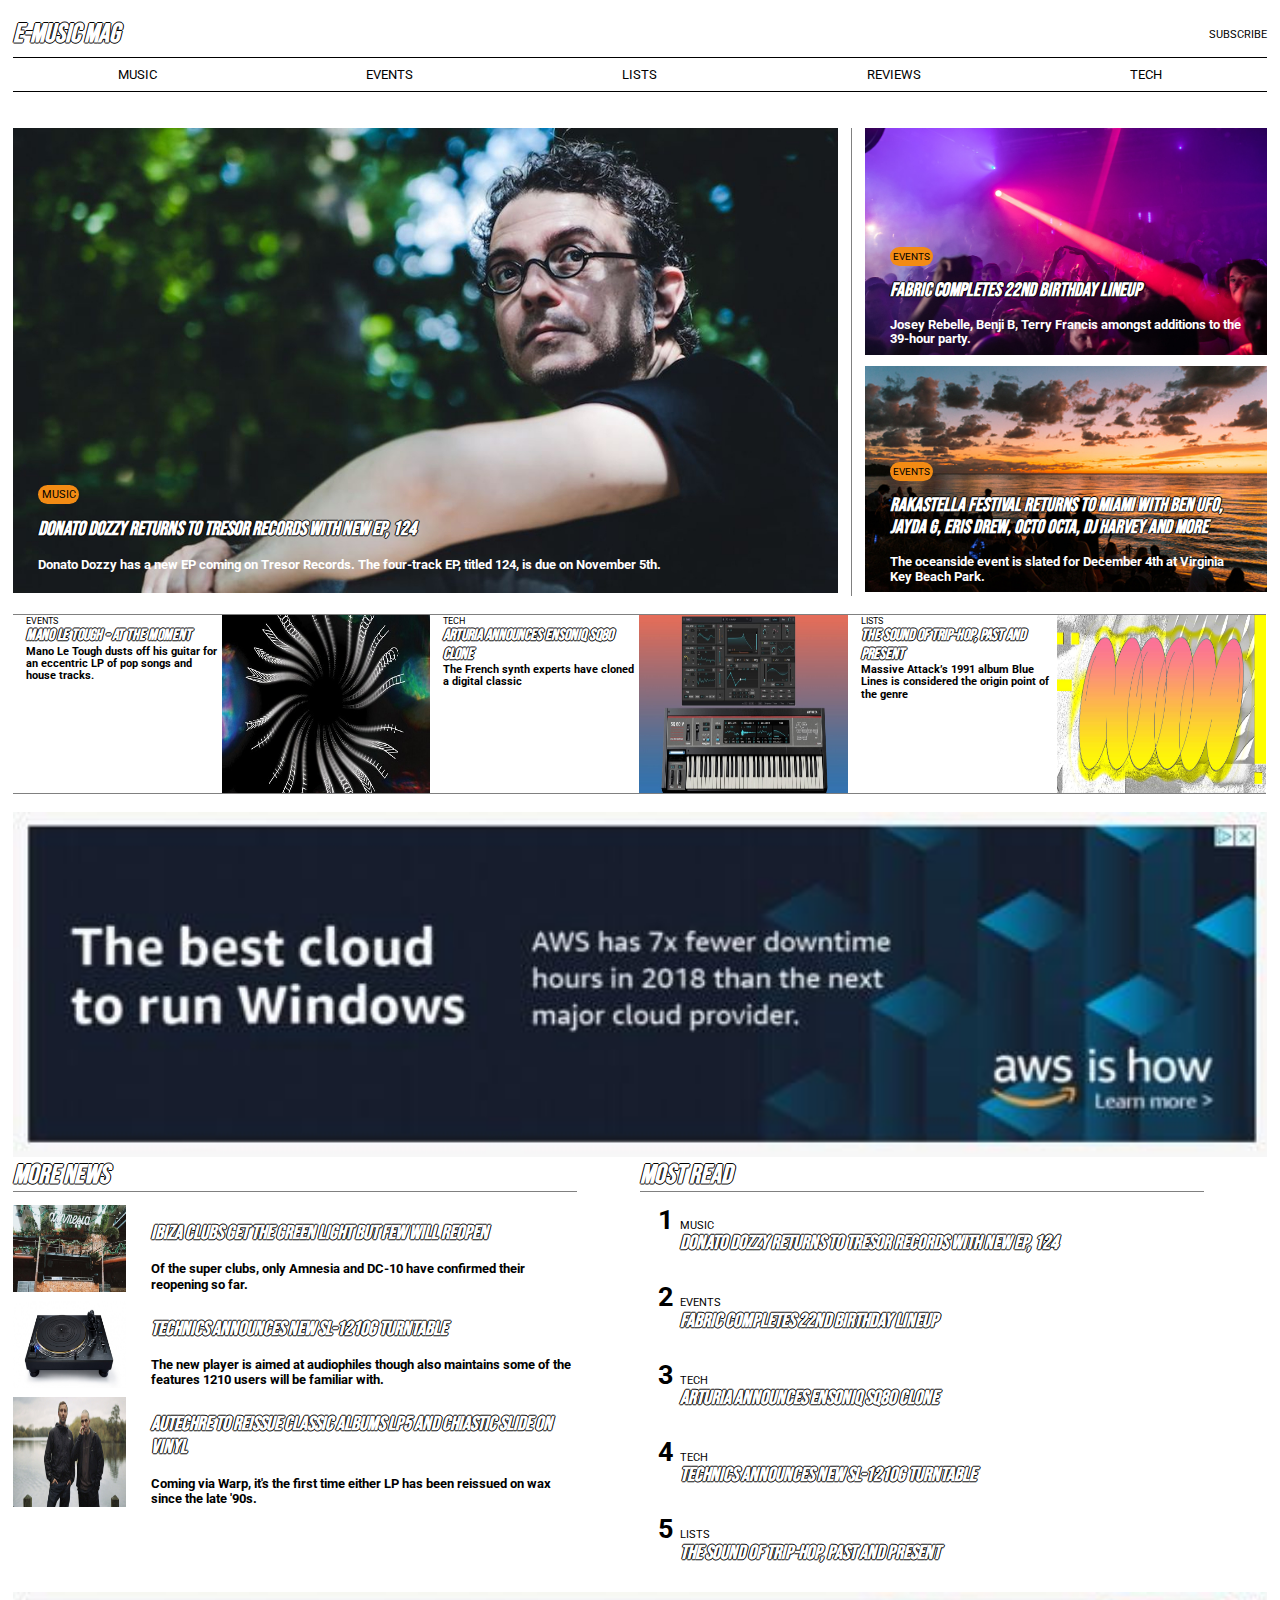
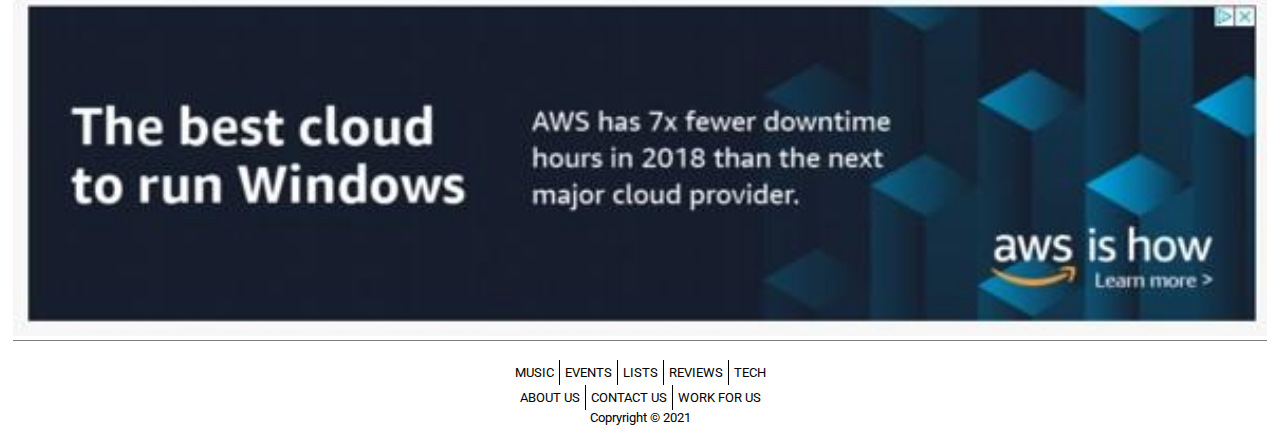
<file: index.html>
<!DOCTYPE html>
<html lang="en">
<head>
    <meta charset="UTF-8">
    <meta http-equiv="X-UA-Compatible" content="IE=edge">
    <meta name="viewport" content="width=device-width, initial-scale=1.0">
    <link rel="preconnect" href="https://fonts.googleapis.com">
    <link rel="preconnect" href="https://fonts.gstatic.com" crossorigin>
    <link rel="stylesheet" href="https://fonts.googleapis.com/css2?family=Bebas+Neue&display=swap">
    <link rel="stylesheet" href="https://fonts.googleapis.com/css2?family=Bebas+Neue&family=Roboto&display=swap">
    <link rel="stylesheet" href="https://use.fontawesome.com/releases/v5.15.4/css/all.css" integrity="sha384-DyZ88mC6Up2uqS4h/KRgHuoeGwBcD4Ng9SiP4dIRy0EXTlnuz47vAwmeGwVChigm" crossorigin="anonymous">
    <link rel="stylesheet" href="./css/normalize.css">
    <link rel="stylesheet" href="./css/common.css">
    <link rel="stylesheet" href="./css/new1.css">
    <link rel="stylesheet" href="./css/new2.css">
    <link rel="stylesheet" href="./css/more-news.css">
    <link rel="stylesheet" href="./css/most-read.css">
    <link rel="stylesheet" href="./css/queries.css">
    <title>E-MUSIC MAG</title>
</head>
<body>
    <header>
        <div>
            <button id="menu">
                <span class="fas fa-bars"></span>
            </button>
            <h1 class="uppercase">e-music mag</h1>
            <a href="./subscribe.html" class="tag uppercase">
                <span class="uppercase">subscribe</span>
                <span  class="fas fa-user-plus uppercase"></span>
            </a>
        </div>
        <nav>
            <ul>
                <li class="uppercase">
                    <a href="">music </a>
                </li>
                <li class="uppercase">
                    <a href="">events</a>
                </li>
                <li class="uppercase">
                    <a href="">lists</a>
                </li>
                <li class="uppercase">
                    <a href="">reviews</a>
                </li>
                <li class="uppercase">
                    <a href="">tech</a> 
                </li>
            </ul>
        </nav>
    </header>
    <main>
        <div class="news1-container">
            <div class="new1">
                <a href=""><img src="img/new-01.jpg" alt="donato dozzy press pic"></a>
                <div>
                    <a href=""><span class="tag uppercase">music</span></a>
                    <a href="">
                        <h2>
                            Donato Dozzy returns to Tresor Records with new EP, 124
                        </h2>
                    </a>
                    <h4>
                        Donato Dozzy has a new EP coming on Tresor Records.
                        The four-track EP, titled 124, is due on November 5th.
                    </h4>
                </div>
            </div>
            <div class="news3-container">
                <div class="new1 new3">
                    <a href=""><img src="img/new-02.jpg" alt="A party on fabric"></a>
                    <div>
                        <a href=""><span class="tag uppercase">events</span></a>
                        <a href="">
                            <h2>
                                Fabric completes 22nd birthday lineup
                            </h2>
                        </a>
                        <h4>
                            Josey Rebelle, Benji B, Terry Francis amongst additions to the 39-hour party.
                        </h4>
                    </div>
                </div>
                <div class="new1 new3">
                    <a href=""><img src="img/new-03.jpg" alt="pic from virginia  key beach park"></a>
                    <div>
                        <a href=""><span class="tag uppercase">events</span></a>
                        <a href="">
                            <h2>
                                Rakastella Festival returns to Miami with Ben UFO, Jayda G, 
                                Eris Drew, Octo Octa, DJ Harvey and more
                            </h2>
                        </a>
                        <h4>
                            The oceanside event is slated for December 4th at Virginia Key Beach Park.
                        </h4>
                    </div>
                </div>
            </div>
        </div>
        <div class="news2-container">
            <div class="new2">
                <div>
                    <span class="tag uppercase">events</span>
                    <a href="">
                        <h2>Mano Le Tough - At The Moment</h2>
                    </a>
                    <h4>
                        Mano Le Tough dusts off his guitar for an eccentric LP of 
                        pop songs and house tracks. 
                    </h4>
                </div>
                <img src="./img/new-04.jpg" alt="mano le tough's album cover">
            </div>
            <div class="new2">
                <div>
                    <span class="tag uppercase">tech</span>
                    <a href="">
                        <h2>Arturia announces Ensoniq SQ80 clone</h2>
                    </a>
                    <h4>
                        The French synth experts have cloned a digital classic
                    </h4>
                </div>
                <img src="./img/new-05.jpg" alt="photo of the sq80">
            </div>
            <div class="new2">
                <div>
                    <span class="tag uppercase">lists</span>
                    <a href="">
                        <h2>The Sound of Trip-Hop, Past and Present</h2>
                    </a>
                    <h4>
                        Massive Attack’s 1991 album Blue Lines is considered the origin point of the genre
                    </h4>
                </div>
                <img src="./img/new-06.jpg" alt="grafiti">
            </div>
        </div>
        <img src="img/banner.jpg" alt="" class="banner">
        <div class="other-news-container">
            <div id="more-news">
                <h3 class="uppercase">
                    more news
                </h3>
                <ul>
                    <li>
                        <img src="img/new-07.jpg" alt="the dj booth of amnesia">
                        <div>
                            <a href="">
                                <h2>
                                    Ibiza clubs get the green light but few will reopen
                                </h2>
                            </a>
                            <h4>
                                Of the super clubs, only Amnesia and DC-10 have confirmed 
                                their reopening so far.
                            </h4>
                        </div>
                    </li>
                    <li>
                        <img src="img/new-08.jpg" alt="a photo of the sl-1210 turntable">
                        <div>
                            <a href="">
                                <h2>
                                    Technics announces new SL-1210G turntable
                                </h2>
                            </a>
                            <h4>
                                The new player is aimed at audiophiles though also maintains 
                                some of the features 1210 users will be familiar with.
                            </h4>
                        </div>
                    </li>
                    <li>
                        <img src="img/new-09.jpg" alt="autechre press pic">
                        <div>
                            <a href="">
                                <h2>
                                    Autechre to reissue classic albums LP5 and Chiastic Slide on vinyl
                                </h2>
                            </a>
                            <h4>
                                Coming via Warp, it's the first time either LP has been 
                                reissued on wax since the late '90s.
                            </h4>
                        </div>
                    </li>
                </ul>
            </div>
            <div id="most-read">
                <h3 class="uppercase">
                    most read
                </h3>
                <ol>
                    <li>
                        <div>
                            <div>
                                <span class="tag uppercase">music</span>
                                <a href="">
                                    <h2>
                                        Donato Dozzy returns to Tresor Records with new EP, 124
                                    </h2>
                                </a>
                            </div>
                        </div>
                    </li>
                    <li>
                        <div>
                            <div>
                                <span class="tag uppercase">events</span>
                                <a href="">
                                    <h2>
                                        Fabric completes 22nd birthday lineup
                                    </h2>
                                </a>
                            </div>
                        </div>
                    </li>
                    <li>
                        <div>
                            <div>
                                <span class="tag uppercase">tech</span>
                                <a href="">
                                    <h2>
                                        Arturia announces Ensoniq SQ80 clone
                                    </h2>
                                </a>
                            </div>
                        </div>
                    </li>
                    <li>
                        <div>
                            <div>
                                <span class="tag uppercase">tech</span>
                                <a href="">
                                    <h2>
                                        Technics announces new SL-1210G turntable
                                    </h2>
                                </a>
                            </div>
                        </div>
                    </li>
                    <li>
                        <div>
                            <div>
                                <span class="tag uppercase">lists</span>
                                <a href="">
                                    <h2>
                                        The Sound of Trip-Hop, Past and Present
                                    </h2>
                                </a>
                            </div>
                        </div>
                    </li>
                </ol>
            </div>
        </div>
        <img src="img/banner.jpg" alt="" class="banner">
    </main>
    <footer>
        <ul>
            <li class="fab fa-facebook no-border"></li>
            <li class="fab fa-twitter no-border"></li>
            <li class="fab fa-instagram no-border"></li>
            <li class="fab fa-youtube no-border"></li>
            <li class="fab fa-linkedin no-border"></li>
        </ul>
        <ul>
            <li class="uppercase"><a href="">music</a></li>
            <li class="uppercase"><a href="">events</a></li>
            <li class="uppercase"><a href="">lists</a></li>
            <li class="uppercase"><a href="">reviews</a></li>
            <li class="no-border uppercase"><a href="">tech</a></li>
        </ul>
        <ul>
            <li class="uppercase"><a href="">about us</a></li>
            <li class="uppercase"><a href="">contact us</a></li>
            <li class="no-border uppercase"><a href="">work for us</a></li>
        </ul>
        <p>
            Copryright © 2021
        </p>
    </footer>
</body>
</html>
</file>
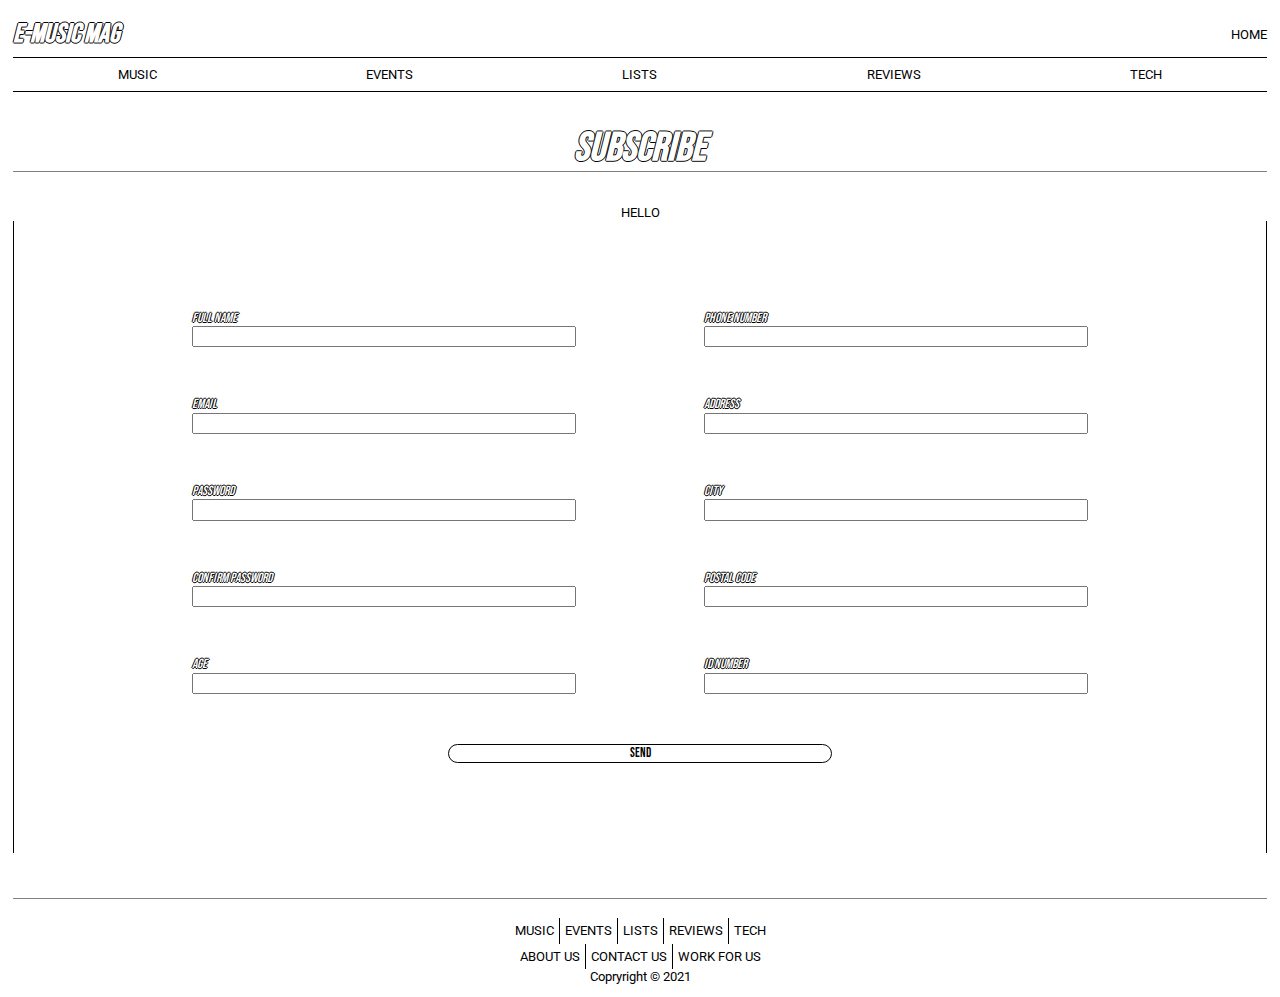
<file: subscribe.html>
<!DOCTYPE html>
<html lang="en">
    <head>
        <meta charset="UTF-8">
        <meta http-equiv="X-UA-Compatible" content="IE=edge">
        <meta name="viewport" content="width=device-width, initial-scale=1.0">
        <link rel="preconnect" href="https://fonts.googleapis.com">
        <link rel="preconnect" href="https://fonts.gstatic.com" crossorigin>
        <link rel="stylesheet" href="https://fonts.googleapis.com/css2?family=Bebas+Neue&display=swap">
        <link rel="stylesheet" href="https://fonts.googleapis.com/css2?family=Bebas+Neue&family=Roboto&display=swap">
        <link rel="stylesheet" href="https://use.fontawesome.com/releases/v5.15.4/css/all.css" integrity="sha384-DyZ88mC6Up2uqS4h/KRgHuoeGwBcD4Ng9SiP4dIRy0EXTlnuz47vAwmeGwVChigm" crossorigin="anonymous">
        <link rel="stylesheet" href="./css/normalize.css">
        <link rel="stylesheet" href="./css/common.css">
        <link rel="stylesheet" href="./css/new1.css">
        <link rel="stylesheet" href="./css/new2.css">
        <link rel="stylesheet" href="./css/more-news.css">
        <link rel="stylesheet" href="./css/most-read.css">
        <link rel="stylesheet" href="./css/modal.css">
        <link rel="stylesheet" href="./css/queries.css">
        <script src="./js/validations.js" defer></script>
        <title>E-MUSIC MAG | Subscribe</title>
    </head>
    <body>
        <div id="modal" class="modal hidden">
            <div class="modal-content">
                <div>
                    <div id="modal-title">
                    </div>
                    <div id="modal-message">
                    </div>
                </div>
                <span id="close-modal">&times</span>
            </div>
        </div>
        <header>
            <div>
                <button id="menu">
                    <span class="fas fa-bars"></span>
                </button>
                <h1 class="uppercase">e-music mag</h1>
                <a href="./index.html">
                    <span class="uppercase">home</span>
                    <span class="fas fa-home uppercase"></span>
                </a>
            </div>
            <nav>
                <ul>
                    <li class="uppercase">
                        <a href="">music </a>
                    </li>
                    <li class="uppercase">
                        <a href="">events</a>
                    </li>
                    <li class="uppercase">
                        <a href="">lists</a>
                    </li>
                    <li class="uppercase">
                        <a href="">reviews</a>
                    </li>
                    <li class="uppercase">
                        <a href="">tech</a> 
                    </li>
                </ul>
            </nav>
        </header>
        <main>
            <h2 id="form-title">subscribe</h2>
            <p id="form-greeting" class="uppercase">hello</p>
            <form autocomplete="off" id="subscribe-form">
                <div class="inputs-container">
                    <div class="form-column">
                        <div>
                            <label>
                                full name
                                <input type="text" name="full-name" id="name-input" class="getter">
                            </label>
                            <span class="input-validation" id="name-validation"></span>
                        </div>
                        <div>
                            <label>
                                email
                                <input type="email" name="email" id="email-input" class="getter">
                            </label>
                            <span class="input-validation" id="email-validation"></span>
                        </div>
                        <div>
                            <label>
                                password
                                <input type="password" name="password" id="password-input" class="getter">
                            </label>
                            <span class="input-validation" id="password-validation"></span>
                        </div>
                        <div>
                            <label>
                                confirm password
                                <input type="password" name="confirm-password" id="confirm-password-input" class="getter">
                            </label>
                            <span class="input-validation" id="confirm-password-validation"></span>
                        </div>
                        <div>
                            <label>
                                age
                                <input type="number" name="age" id="age-input" class="getter">
                            </label>
                            <span class="input-validation" id="age-validation"></span>
                        </div>
                    </div>
                    <div class="form-column">
                        <div>
                            <label>
                                phone number
                                <input type="number" name="phone-number" id="phone-input" class="getter">
                            </label>
                            <span class="input-validation" id="phone-validation"></span>
                        </div>
                        <div>
                            <label>
                                address
                                <input type="text" name="address" id="address-input" class="getter">
                            </label>
                            <span class="input-validation" id="address-validation"></span>
                        </div>
                        <div>
                            <label>
                                city
                                <input type="text" name="city" id="city-input" class="getter">
                            </label>
                            <span class="input-validation" id="city-validation"></span>
                        </div>
                        <div>
                            <label>
                                postal code
                                <input type="text" name="postal-code" id="postal-input" class="getter">
                            </label>
                            <span class="input-validation" id="postal-validation"></span>
                        </div>
                        <div>
                            <label>
                                ID number
                                <input type="number" name="id-number" id="id-input" class="getter">
                            </label>
                            <span class="input-validation" id="id-validation"></span>
                        </div>
                    </div>
                </div>
                <label>
                    <input type="button" value="Send" id="send-btn">
                </label>
            </form>  
        </main>
        <footer>
            <ul>
                <li class="fab fa-facebook no-border"></li>
                <li class="fab fa-twitter no-border"></li>
                <li class="fab fa-instagram no-border"></li>
                <li class="fab fa-youtube no-border"></li>
                <li class="fab fa-linkedin no-border"></li>
            </ul>
            <ul>
                <li class="uppercase"><a href="">music</a></li>
                <li class="uppercase"><a href="">events</a></li>
                <li class="uppercase"><a href="">lists</a></li>
                <li class="uppercase"><a href="">reviews</a></li>
                <li class="no-border uppercase"><a href="">tech</a></li>
            </ul>
            <ul>
                <li class="uppercase"><a href="">about us</a></li>
                <li class="uppercase"><a href="">contact us</a></li>
                <li class="no-border uppercase"><a href="">work for us</a></li>
            </ul>
            <p>
                Copryright © 2021
            </p>
        </footer>
    </body>
</html>
</file>
<file: css/common.css>
* {
    box-sizing: border-box;
}
body {
    width: 100%;
    margin: 0;
    padding: 1vw;
    font-size: smaller;
    font-family: 'Roboto', sans-serif;
    overflow-y: scroll;
}
header div{
    display: flex;
    justify-content: space-between;
    align-items: center;
    height: 5vh;
    border-bottom: 1px solid black;
}
nav {
    margin: auto;
    border-bottom: 1px solid black;
    text-align: center;
    display: none;
}
nav ul {
    display: flex;
    justify-content: space-around;
    margin: 0;
}
nav li {
    padding: 1vh;
}
nav li:hover {
    background: #f38b14;
}
a {
    text-decoration: none;
    color: black;
}
img {
    max-width: 100%;
}
ul {
    list-style: none;
    padding: 0%;
}
h3, p {
    margin: 0;
}
h1,h2,h3 {
    color: white;
    text-shadow: 1px 0px 0px black,
                 0px 1px 0px black,
                 -1px 0px 0px black,
                 0px -1px 0px black;
    font-style: italic;
    font-family: 'Bebas Neue', cursive;
}
h3 {
    font-size: 2em;
    width: 90%;
    border-bottom: 1px solid grey;
}
h4 {
    margin: 0;
}
header button {
    background-color: transparent;
    height: 100%;
    padding: 0 1rem 0 1rem;
    border: none;
}
form {
    padding: 10vh 0 10vh 0;
    margin-bottom: 5vh;
    border-right: 1px solid black;
    border-left: 1px solid black;
}
form > label {
    margin: auto;
}
form .inputs-container{
    display: flex;
    justify-content: center;
    flex-wrap: wrap;
}
form  .form-column {
    padding: 0 5vw 0 5vw;
}
form .input-validation {
    display: block;
    height: 50px;
    max-width: 300px;
    color: red;
}
#form-title {
    font-size: 2.5rem;
    border-bottom: 1px solid gray;
}
#form-title, #form-greeting {
    text-align: center;
}
label {
    display: flex;
    flex-direction: column;
    width: 300px;
    color: white;
    text-shadow: 1px 0px 0px black,
                 0px 1px 0px black,
                 -1px 0px 0px black,
                 0px -1px 0px black;
    font-style: italic;
    font-family: 'Bebas Neue', cursive;
    text-transform: uppercase;
}
#send-btn {
    border: 1px solid black;
    border-radius: 10px;
    background-color: transparent;
}
#send-btn:hover {
    background-color: #f38b14;
    cursor: pointer;
}
footer {
    padding-top: 1vh;
    border-top: 1px solid gray;
    text-align: center;
}
footer a:hover {
    text-decoration: underline;
}
footer ul {
    display: flex;
    justify-content: center;
    width: 100%;
    margin: auto;
}
footer li {
    padding: 5px;
    border-right: 1px solid black;
}
footer .no-border {
    border: none;
}
.tag {
    font-size: 0.8em;
}
.banner {
    width: 100%;
}
.uppercase {
    text-transform: uppercase;
}
</file>
<file: css/new1.css>
.new1{
    position: relative;
    height: fit-content;
    margin-top: 4vh;
    color: white;
}
.new1 div{
    position: absolute;
    bottom: 5%;
    padding-left: 2vw;
    padding-right: 2vw;
    list-style: none;
}
.new1 img {
    width: 100%;
}

.new1 .tag {
    padding: 0.3em;
    border-radius: 10px;
    background-color: #f38b14;
}
</file>
<file: css/new2.css>
.new2 {
    display: flex;
    height: 20vh;
    margin: 2vh 0 2vh 0;
    border-top: 1px solid gray;
    border-bottom: 1px solid gray;
    font-size: smaller;
}
.new2 h2{
    margin: 0;
}
.new2 > div {
    width: 50%;
    height: fit-content;
    padding-left: 1vw;
}
.new2 img {
    width: 50%;
    overflow: hidden;
}
</file>
<file: css/more-news.css>
#more-news li {
    display: flex;
    height: fit-content;
    margin: auto;
    margin-bottom: 1vh;
}
#more-news ul {
    width: 90%;
}
#more-news img {
    width: 20%;
}
#more-news div {
    margin-left: 2vw;
}
</file>
<file: css/most-read.css>
#most-read h2 {
    margin: 0;
}
#most-read li {
    position: relative;
    counter-increment: li;
    width: 90%;
    margin-bottom: 3vh;
}
#most-read li > div {
    display: flex;
    justify-content: space-between;
}
#most-read li::marker {
    content:counter(li) " ";
    font-weight: bolder;
    font-size: 2em;
}
</file>
<file: css/queries.css>
@media (min-width: 768px) {
    .news1-container {
        display: flex;
        justify-content: space-between;
    }
    .news3-container {
        display: flex;
        flex-direction: column;
        justify-content: space-between;
        width: 60%;
        margin: 4vh 0 0 1vw;
        padding-left: 1vw;
        border-left: 1px solid gray;
        font-size: 1vw;
    }
    .new3 {
        margin: 0;
    }
    .new2 {
        width: 33.3%;
    }
    .news2-container, .other-news-container {
        display: flex;
    }
    #more-news, #most-read {
        width: 50%;
    }
}
@media (min-width: 1024px) {
    .news3-container {
        width: 40%;
    }
    .new2 {
        font-size: 0.8em;
    }
    nav {
        display: block;
    }
    #menu {
        display: none;
    }
    label {
        width: 30vw;
    }
}
</file>
<file: css/modal.css>
.modal {
    position: fixed; 
    z-index: 1; 
    left: 0;
    top: 0;
    width: 100%; 
    height: 100%; 
    overflow: auto; 
    background-color: rgb(0,0,0);
    background-color: rgba(0,0,0,0.4);
    font-size: 0.95em;
}
.modal-content {
    display: flex;
    justify-content: space-between;
    margin: 30vh auto; 
    padding: 1em;
    border: 0.1em solid #888888;
    width: 80%; 
    background-color: white;
}
#modal-title {
    border-bottom: 1px solid gray;
    text-transform: uppercase;
}
#close-modal {
    font-size: 30px;
}
#close-modal:hover, #close-modal:focus {
    cursor: pointer;
}
.hidden {
    display: none;
}
</file>
